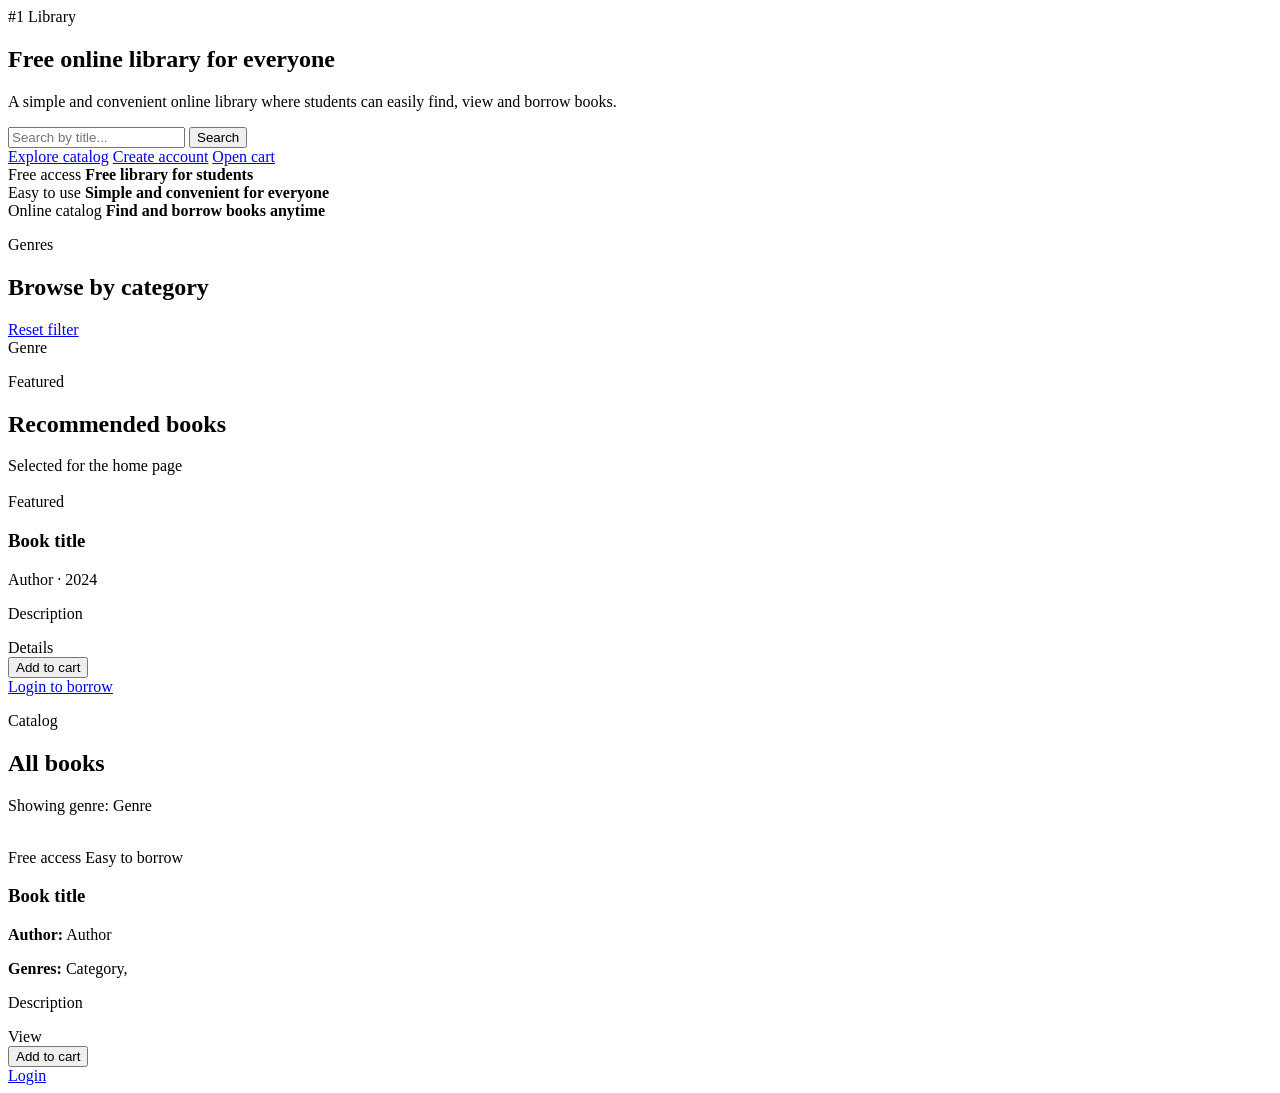
<file: src/main/resources/templates/index.html>
<!DOCTYPE html>
<html lang="en" xmlns:th="http://www.thymeleaf.org">
<head>
    <meta charset="UTF-8">
    <meta name="viewport" content="width=device-width, initial-scale=1.0">
    <title>BookVerse Library</title>
    <link rel="stylesheet" th:href="@{/style.css}">
</head>
<body>
<div th:replace="~{fragments/header :: siteHeader}"></div>

<main>
    <section class="hero-section">
        <div class="hero-orb hero-orb-one"></div>
        <div class="hero-orb hero-orb-two"></div>
        <div class="wrap hero-grid">
            <div class="hero-copy">
                <span class="badge">#1 Library</span>
                <h1>Free online library for everyone</h1>
                <p class="hero-text">
                    A simple and convenient online library where students can easily find, view and borrow books.
                </p>
                <form method="get" action="/" class="search-bar">
                    <input type="text" name="q" placeholder="Search by title..." th:value="${q}">
                    <button class="btn" type="submit">Search</button>
                </form>
                <div class="hero-actions">
                    <a class="btn" href="#catalog">Explore catalog</a>
                    <a class="btn btn-light" href="/register" th:if="${!isAuthenticated}">Create account</a>
                    <a class="btn btn-light" href="/cart" th:if="${isAuthenticated}">Open cart</a>
                </div>
            </div>
            <div class="hero-panel glass-card">
                <div class="stat-card">
                    <span>Free access</span>
                    <strong>Free library for students</strong>
                </div>
                <div class="stat-card">
                    <span>Easy to use</span>
                    <strong>Simple and convenient for everyone</strong>
                </div>
                <div class="stat-card">
                    <span>Online catalog</span>
                    <strong>Find and borrow books anytime</strong>
                </div>
            </div>
        </div>
    </section>

    <section class="wrap section-spacer">
        <div class="section-title-row">
            <div>
                <p class="eyebrow">Genres</p>
                <h2>Browse by category</h2>
            </div>
            <a class="link-muted" href="/">Reset filter</a>
        </div>
        <div class="chip-list">
            <a th:each="category : ${categories}"
               th:href="@{/(genre=${category.name})}"
               class="chip"
               th:classappend="${selectedGenre == category.name} ? ' active-chip' : ''"
               th:text="${category.name}">Genre</a>
        </div>
    </section>

    <section class="wrap section-spacer" th:if="${featuredBooks != null and !featuredBooks.isEmpty()}">
        <div class="section-title-row">
            <div>
                <p class="eyebrow">Featured</p>
                <h2>Recommended books</h2>
            </div>
            <span class="link-muted">Selected for the home page</span>
        </div>
        <div class="featured-grid">
            <article class="featured-card" th:each="book : ${featuredBooks}">
                <img class="featured-cover" th:src="${#strings.isEmpty(book.imageUrl) ? 'https://placehold.co/360x480?text=Book+Cover' : book.imageUrl}" th:alt="${book.title}" onerror="this.onerror=null;this.src='https://placehold.co/360x480?text=Book+Cover';">
                <div class="featured-body">
                    <span class="badge subtle-badge">Featured</span>
                    <h3 th:text="${book.title}">Book title</h3>
                    <p class="meta"><span th:text="${book.author.name}">Author</span> · <span th:text="${book.publicationYear}">2024</span></p>
                    <p class="clamp-3" th:text="${book.description}">Description</p>
                    <div class="card-actions">
                        <a class="btn btn-secondary small-btn" th:href="@{'/books/' + ${book.id}}">Details</a>
                        <form th:if="${isAuthenticated}" method="post" action="/cart/add" class="inline-form">
                            <input type="hidden" name="bookId" th:value="${book.id}">
                            <button class="btn small-btn" type="submit">Add to cart</button>
                        </form>
                        <a th:if="${!isAuthenticated}" class="btn small-btn" href="/login">Login to borrow</a>
                    </div>
                </div>
            </article>
        </div>
    </section>

    <section class="wrap section-spacer" id="catalog">
        <div class="section-title-row">
            <div>
                <p class="eyebrow">Catalog</p>
                <h2>All books</h2>
            </div>
            <p class="link-muted" th:if="${selectedGenre != null}">Showing genre: <span th:text="${selectedGenre}">Genre</span></p>
        </div>

        <div class="flash-message success" th:if="${successMessage}" th:text="${successMessage}"></div>

        <div class="book-grid">
            <article class="book-card" th:each="book : ${books}">
                <img class="book-cover" th:src="${#strings.isEmpty(book.imageUrl) ? 'https://placehold.co/360x480?text=Book+Cover' : book.imageUrl}" th:alt="${book.title}" onerror="this.onerror=null;this.src='https://placehold.co/360x480?text=Book+Cover';">
                <div class="book-content">
                    <div class="card-top-row">
                        <span class="badge subtle-badge">Free access</span>
                        <span class="stock">Easy to borrow</span>
                    </div>
                    <h3 th:text="${book.title}">Book title</h3>
                    <p class="meta"><strong>Author:</strong> <span th:text="${book.author.name}">Author</span></p>
                    <p class="meta"><strong>Genres:</strong>
                        <span th:each="category, stat : ${book.categories}">
                            <span th:text="${category.name}">Category</span><span th:if="${!stat.last}">, </span>
                        </span>
                    </p>
                    <p class="clamp-3" th:text="${book.description}">Description</p>
                    <div class="card-actions">
                        <a class="btn btn-secondary small-btn" th:href="@{'/books/' + ${book.id}}">View</a>
                        <form th:if="${isAuthenticated}" method="post" action="/cart/add" class="inline-form">
                            <input type="hidden" name="bookId" th:value="${book.id}">
                            <button class="btn small-btn" type="submit">Add to cart</button>
                        </form>
                        <a th:if="${!isAuthenticated}" class="btn small-btn" href="/login">Login</a>
                    </div>
                </div>
            </article>
        </div>
    </section>
</main>
</body>
</html>
</file>
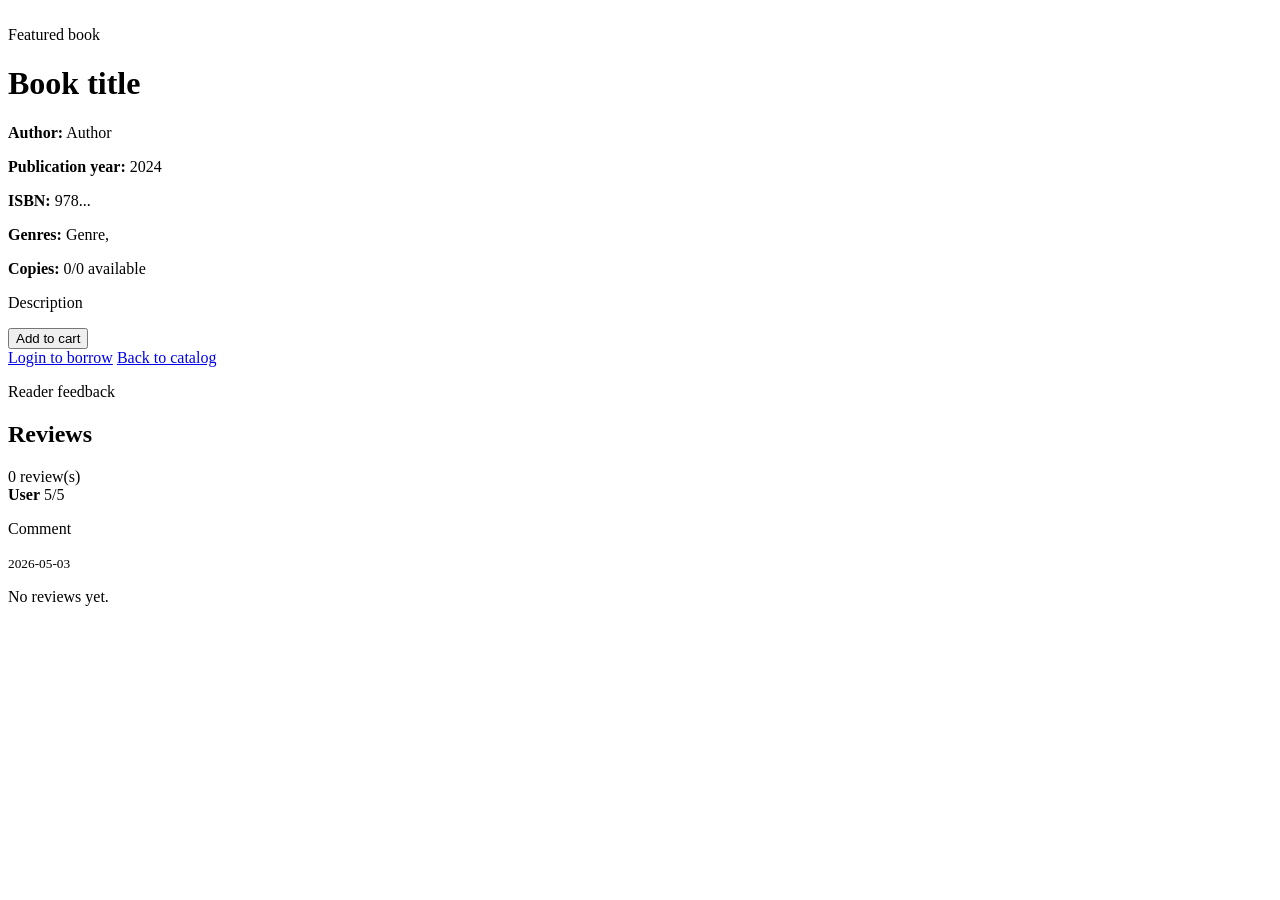
<file: src/main/resources/templates/book-details.html>
<!DOCTYPE html>
<html lang="en" xmlns:th="http://www.thymeleaf.org">
<head>
    <meta charset="UTF-8">
    <meta name="viewport" content="width=device-width, initial-scale=1.0">
    <title th:text="${book.title} + ' - BookVerse'">Book Details</title>
    <link rel="stylesheet" th:href="@{/style.css}">
</head>
<body>
<div th:replace="~{fragments/header :: siteHeader}"></div>

<main class="wrap section-spacer">
    <div class="details-layout card-surface">
        <img class="details-cover" th:src="${#strings.isEmpty(book.imageUrl) ? 'https://placehold.co/360x480?text=Book+Cover' : book.imageUrl}" th:alt="${book.title}" onerror="this.onerror=null;this.src='https://placehold.co/360x480?text=Book+Cover';">
        <div>
            <span class="badge subtle-badge" th:if="${book.featured}">Featured book</span>
            <h1 th:text="${book.title}">Book title</h1>
            <p class="meta"><strong>Author:</strong> <span th:text="${book.author.name}">Author</span></p>
            <p class="meta"><strong>Publication year:</strong> <span th:text="${book.publicationYear}">2024</span></p>
            <p class="meta"><strong>ISBN:</strong> <span th:text="${book.isbn}">978...</span></p>
            <p class="meta"><strong>Genres:</strong>
                <span th:each="category, stat : ${book.categories}">
                    <span th:text="${category.name}">Genre</span><span th:if="${!stat.last}">, </span>
                </span>
            </p>
            <p class="meta"><strong>Copies:</strong> <span th:text="${book.availableCopies}">0</span>/<span th:text="${book.totalCopies}">0</span> available</p>
            <p class="details-description" th:text="${book.description}">Description</p>

            <div class="card-actions">
                <form th:if="${isAuthenticated}" method="post" action="/cart/add" class="inline-form">
                    <input type="hidden" name="bookId" th:value="${book.id}">
                    <button class="btn" type="submit">Add to cart</button>
                </form>
                <a th:if="${!isAuthenticated}" class="btn" href="/login">Login to borrow</a>
                <a class="btn btn-secondary" href="/">Back to catalog</a>
            </div>
        </div>
    </div>

    <section class="section-spacer">
        <div class="section-title-row">
            <div>
                <p class="eyebrow">Reader feedback</p>
                <h2>Reviews</h2>
            </div>
            <span class="link-muted" th:text="${#lists.size(reviews)} + ' review(s)'">0 review(s)</span>
        </div>
        <div class="review-list">
            <article class="review-card" th:each="review : ${reviews}">
                <div class="review-top">
                    <strong th:text="${review.user.fullName}">User</strong>
                    <span class="badge subtle-badge" th:text="${review.rating} + '/5'">5/5</span>
                </div>
                <p th:text="${review.comment}">Comment</p>
                <small class="link-muted" th:text="${#temporals.format(review.createdAt, 'yyyy-MM-dd HH:mm')}">2026-05-03</small>
            </article>
            <p class="link-muted" th:if="${#lists.isEmpty(reviews)}">No reviews yet.</p>
        </div>
    </section>
</main>
</body>
</html>
</file>
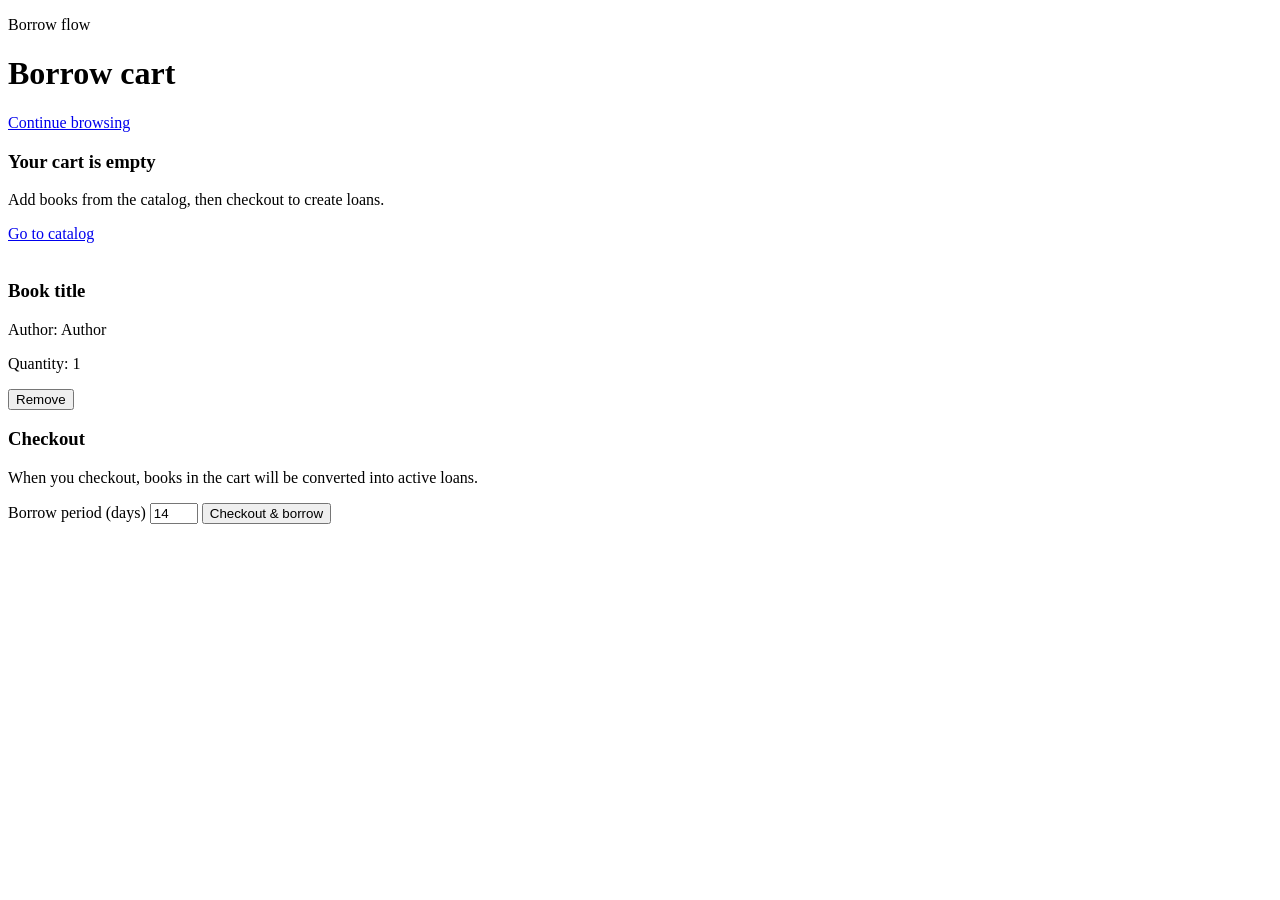
<file: src/main/resources/templates/cart.html>
<!DOCTYPE html>
<html lang="en" xmlns:th="http://www.thymeleaf.org">
<head>
    <meta charset="UTF-8">
    <meta name="viewport" content="width=device-width, initial-scale=1.0">
    <title>Cart - BookVerse</title>
    <link rel="stylesheet" th:href="@{/style.css}">
</head>
<body>
<div th:replace="~{fragments/header :: siteHeader}"></div>

<main class="wrap section-spacer">
    <div class="section-title-row">
        <div>
            <p class="eyebrow">Borrow flow</p>
            <h1>Borrow cart</h1>
        </div>
        <a class="btn btn-secondary small-btn" href="/">Continue browsing</a>
    </div>

    <div class="flash-message success" th:if="${successMessage}" th:text="${successMessage}"></div>

    <div class="empty-state card-surface" th:if="${#lists.isEmpty(cartItems)}">
        <h3>Your cart is empty</h3>
        <p>Add books from the catalog, then checkout to create loans.</p>
        <a class="btn" href="/">Go to catalog</a>
    </div>

    <div th:if="${!#lists.isEmpty(cartItems)}">
        <div class="cart-list">
            <article class="cart-row card-surface" th:each="item : ${cartItems}">
                <img class="cart-cover" th:src="${#strings.isEmpty(item.book.imageUrl) ? 'https://placehold.co/360x480?text=Book+Cover' : item.book.imageUrl}" th:alt="${item.book.title}" onerror="this.onerror=null;this.src='https://placehold.co/360x480?text=Book+Cover';">
                <div class="cart-main">
                    <h3 th:text="${item.book.title}">Book title</h3>
                    <p class="meta">Author: <span th:text="${item.book.author.name}">Author</span></p>
                    <p class="meta">Quantity: <span th:text="${item.quantity}">1</span></p>
                </div>
                <form method="post" th:action="@{'/cart/remove/' + ${item.id}}" class="inline-form">
                    <button class="btn btn-secondary small-btn" type="submit">Remove</button>
                </form>
            </article>
        </div>

        <div class="checkout-box card-surface">
            <h3>Checkout</h3>
            <p>When you checkout, books in the cart will be converted into active loans.</p>
            <form method="post" action="/cart/checkout" class="checkout-form">
                <label for="days">Borrow period (days)</label>
                <input id="days" name="days" type="number" min="1" max="60" value="14">
                <button class="btn" type="submit">Checkout & borrow</button>
            </form>
        </div>
    </div>
</main>
</body>
</html>
</file>
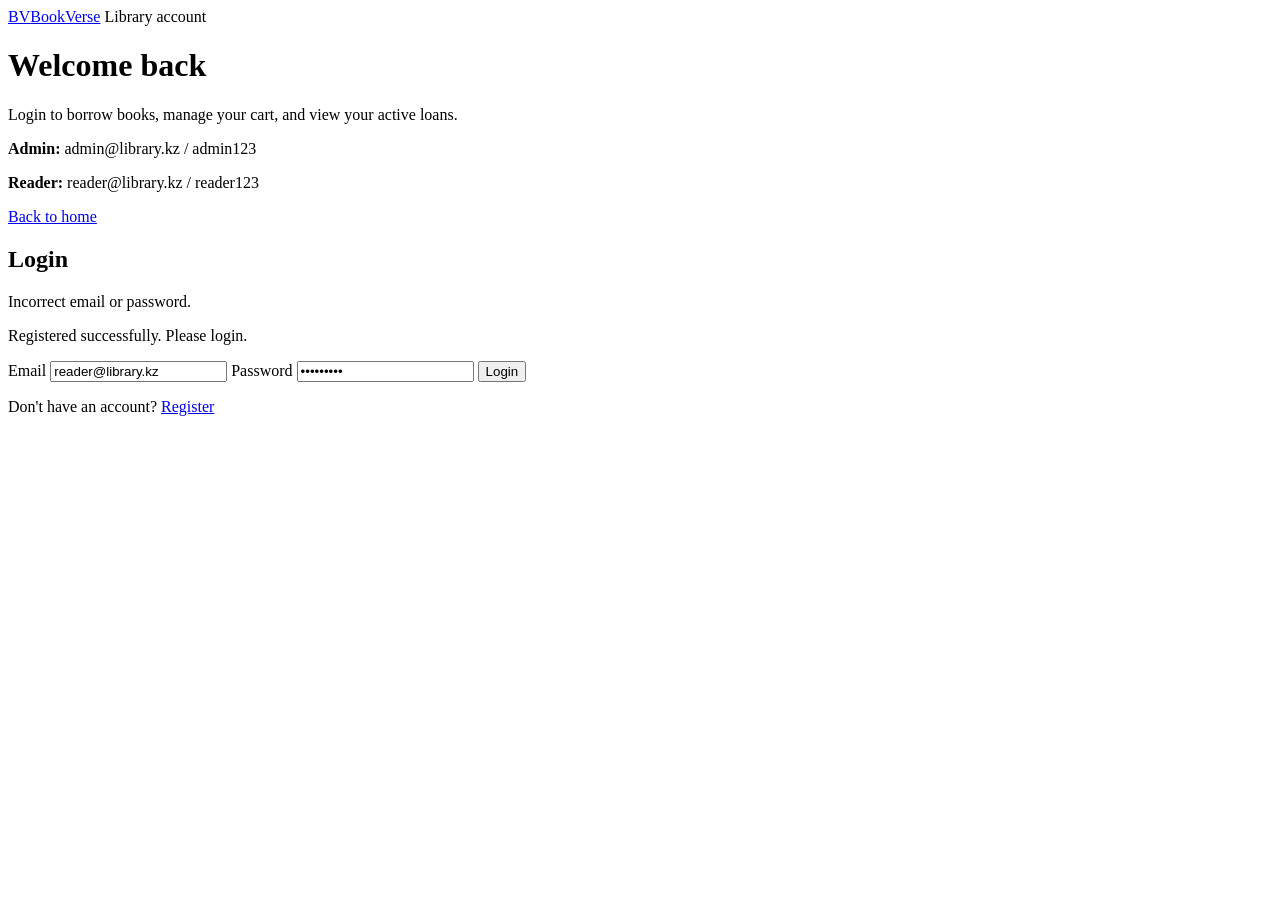
<file: src/main/resources/templates/login.html>
<!DOCTYPE html>
<html lang="en" xmlns:th="http://www.thymeleaf.org">
<head>
    <meta charset="UTF-8">
    <meta name="viewport" content="width=device-width, initial-scale=1.0">
    <title>Login - BookVerse</title>
    <link rel="stylesheet" th:href="@{/style.css}">
</head>
<body class="auth-page">
<main class="auth-wrapper">
    <div class="auth-side">
        <a href="/" class="brand auth-brand"><span class="brand-mark">BV</span><span>BookVerse</span></a>
        <span class="badge">Library account</span>
        <h1>Welcome back</h1>
        <p>Login to borrow books, manage your cart, and view your active loans.</p>
        <div class="demo-box">
            <p><strong>Admin:</strong> admin@library.kz / admin123</p>
            <p><strong>Reader:</strong> reader@library.kz / reader123</p>
        </div>
        <a class="btn btn-light" href="/">Back to home</a>
    </div>

    <form method="post" action="/login" class="auth-card card-surface">
        <h2>Login</h2>
        <p class="error" th:if="${param.error}">Incorrect email or password.</p>
        <p class="success" th:if="${param.registered}">Registered successfully. Please login.</p>
        <label>Email</label>
        <input type="email" name="email" value="reader@library.kz" required>
        <label>Password</label>
        <input type="password" name="password" value="reader123" required>
        <button class="btn" type="submit">Login</button>
        <p class="switch-text">Don't have an account? <a href="/register">Register</a></p>
    </form>
</main>
</body>
</html>
</file>
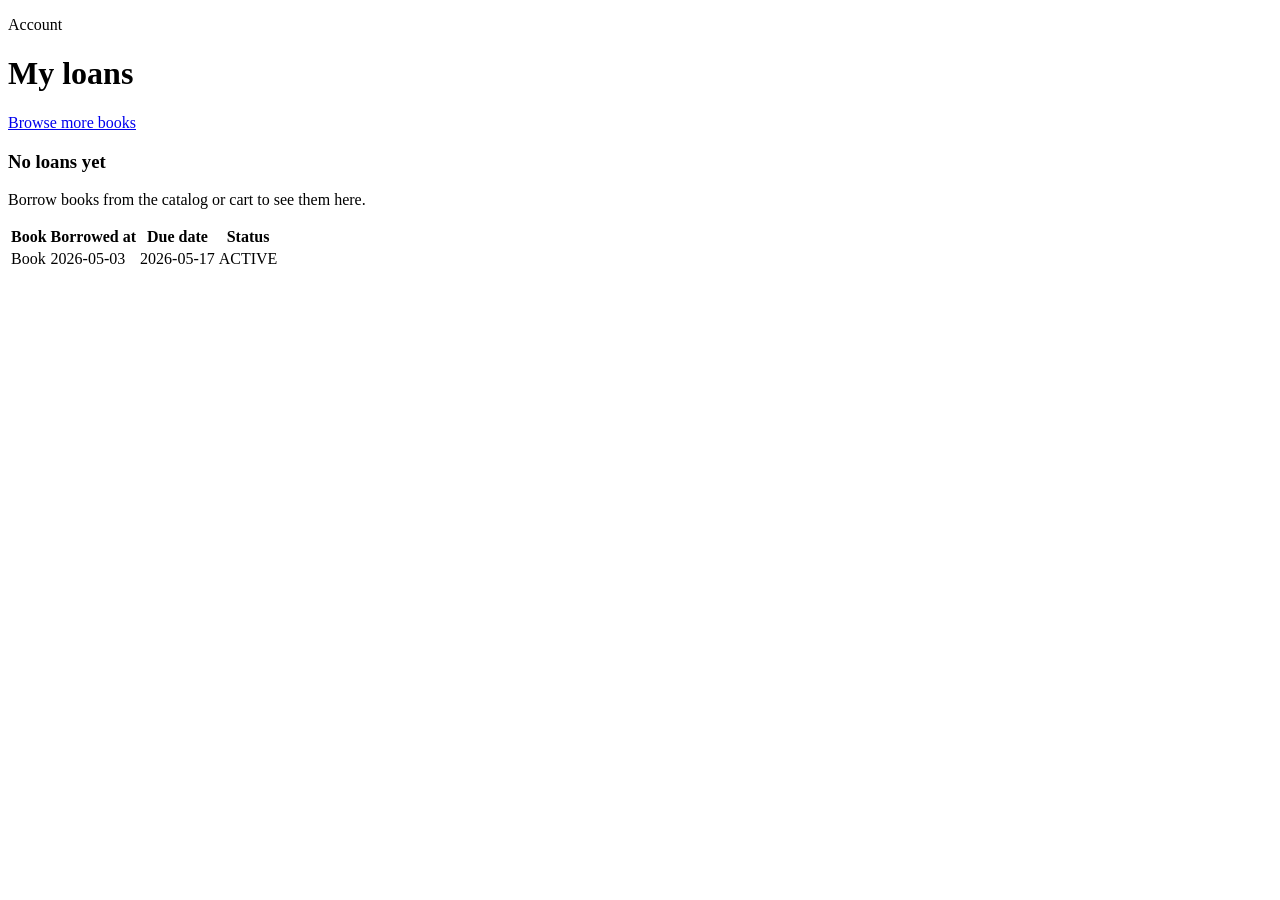
<file: src/main/resources/templates/my-loans.html>
<!DOCTYPE html>
<html lang="en" xmlns:th="http://www.thymeleaf.org">
<head>
    <meta charset="UTF-8">
    <meta name="viewport" content="width=device-width, initial-scale=1.0">
    <title>My Loans - BookVerse</title>
    <link rel="stylesheet" th:href="@{/style.css}">
</head>
<body>
<div th:replace="~{fragments/header :: siteHeader}"></div>

<main class="wrap section-spacer">
    <div class="section-title-row">
        <div>
            <p class="eyebrow">Account</p>
            <h1>My loans</h1>
        </div>
        <a class="btn btn-secondary small-btn" href="/">Browse more books</a>
    </div>

    <div class="flash-message success" th:if="${successMessage}" th:text="${successMessage}"></div>

    <div class="empty-state card-surface" th:if="${#lists.isEmpty(loans)}">
        <h3>No loans yet</h3>
        <p>Borrow books from the catalog or cart to see them here.</p>
    </div>

    <div class="table-card card-surface" th:if="${!#lists.isEmpty(loans)}">
        <table class="styled-table">
            <thead>
            <tr>
                <th>Book</th>
                <th>Borrowed at</th>
                <th>Due date</th>
                <th>Status</th>
            </tr>
            </thead>
            <tbody>
            <tr th:each="loan : ${loans}">
                <td th:text="${loan.book.title}">Book</td>
                <td th:text="${loan.borrowedAt}">2026-05-03</td>
                <td th:text="${loan.dueDate}">2026-05-17</td>
                <td><span class="badge subtle-badge" th:text="${loan.status}">ACTIVE</span></td>
            </tr>
            </tbody>
        </table>
    </div>
</main>
</body>
</html>
</file>
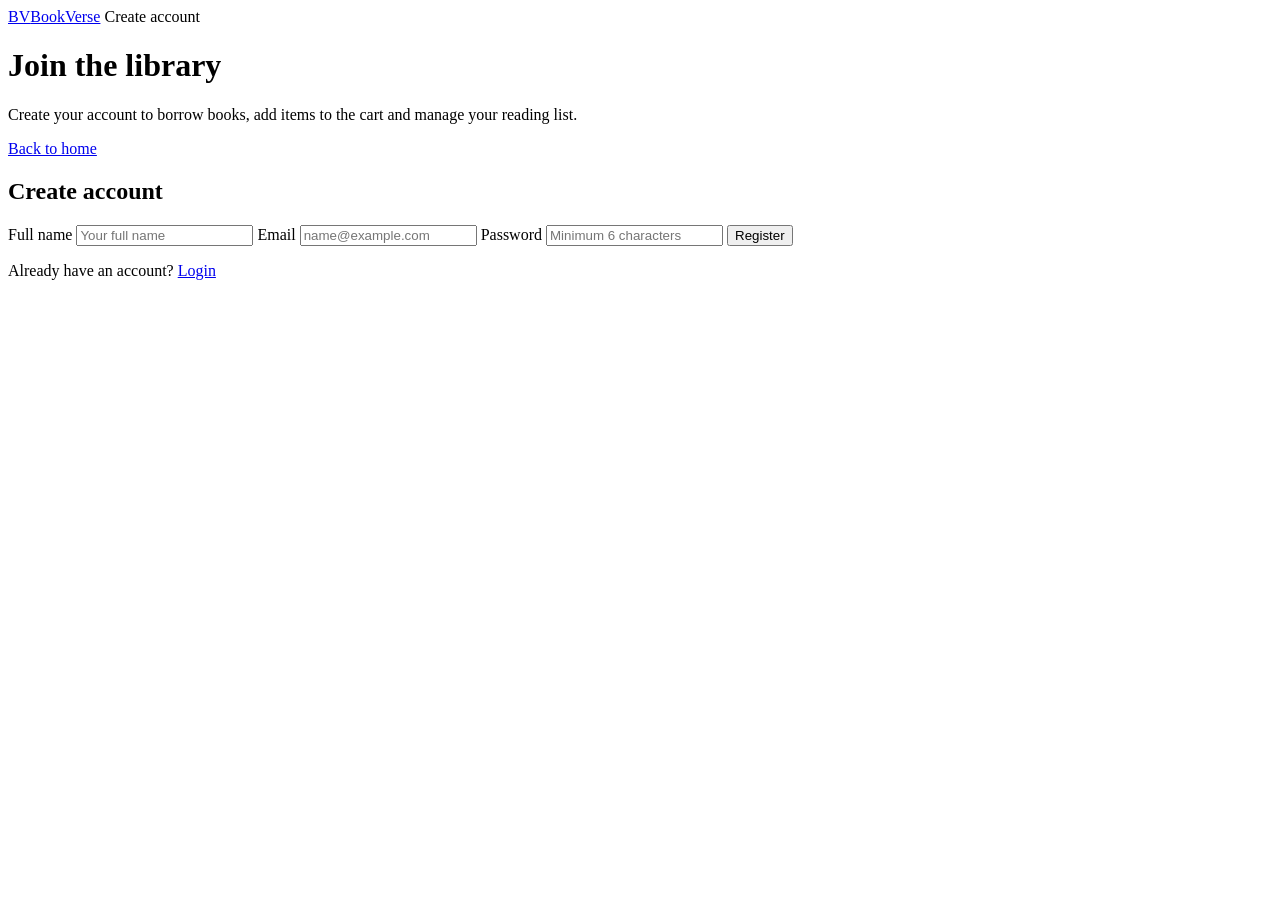
<file: src/main/resources/templates/register.html>
<!DOCTYPE html>
<html lang="en" xmlns:th="http://www.thymeleaf.org">
<head>
    <meta charset="UTF-8">
    <meta name="viewport" content="width=device-width, initial-scale=1.0">
    <title>Register - BookVerse</title>
    <link rel="stylesheet" th:href="@{/style.css}">
</head>
<body class="auth-page">
<main class="auth-wrapper">
    <div class="auth-side">
        <a href="/" class="brand auth-brand"><span class="brand-mark">BV</span><span>BookVerse</span></a>
        <span class="badge">Create account</span>
        <h1>Join the library</h1>
        <p>Create your account to borrow books, add items to the cart and manage your reading list.</p>
        <a class="btn btn-light" href="/">Back to home</a>
    </div>

    <form method="post" action="/register" class="auth-card card-surface">
        <h2>Create account</h2>
        <label>Full name</label>
        <input type="text" name="fullName" placeholder="Your full name" required>
        <label>Email</label>
        <input type="email" name="email" placeholder="name@example.com" required>
        <label>Password</label>
        <input type="password" name="password" placeholder="Minimum 6 characters" required minlength="6">
        <button class="btn" type="submit">Register</button>
        <p class="switch-text">Already have an account? <a href="/login">Login</a></p>
    </form>
</main>
</body>
</html>
</file>
